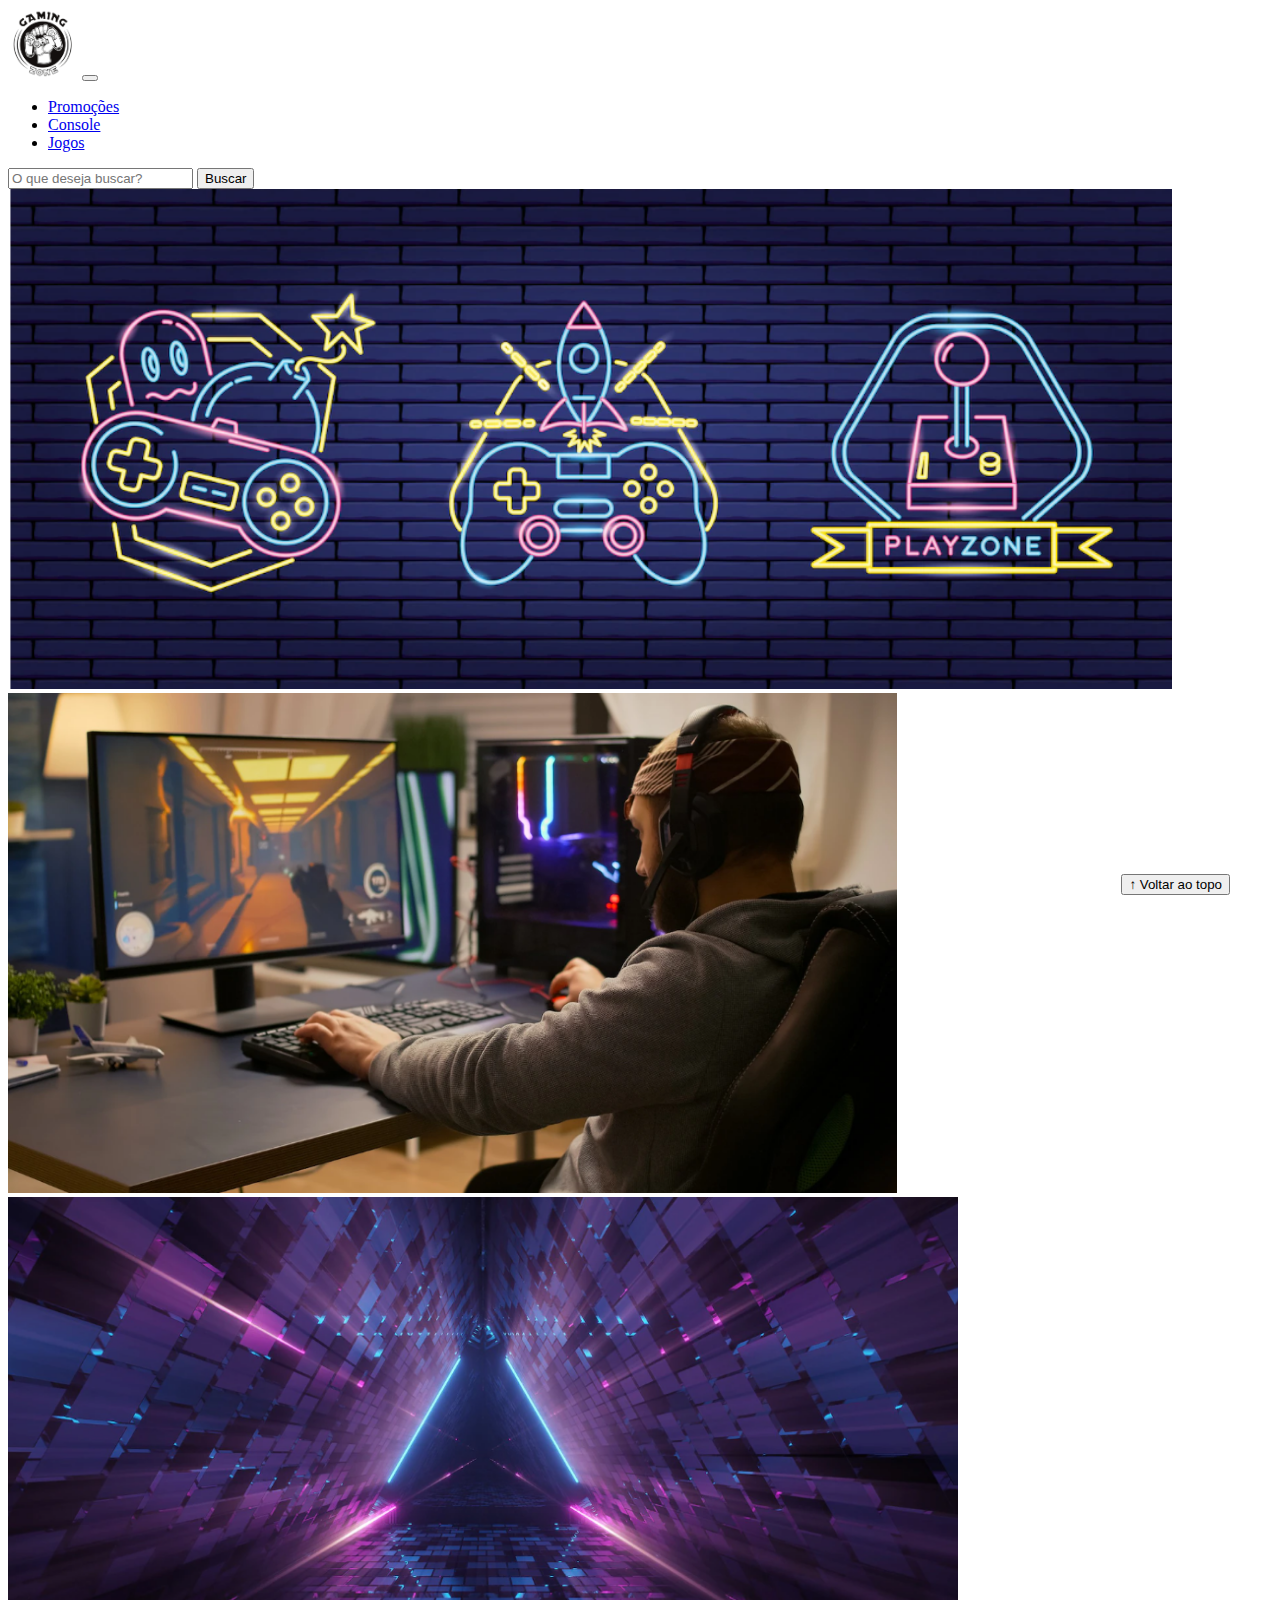
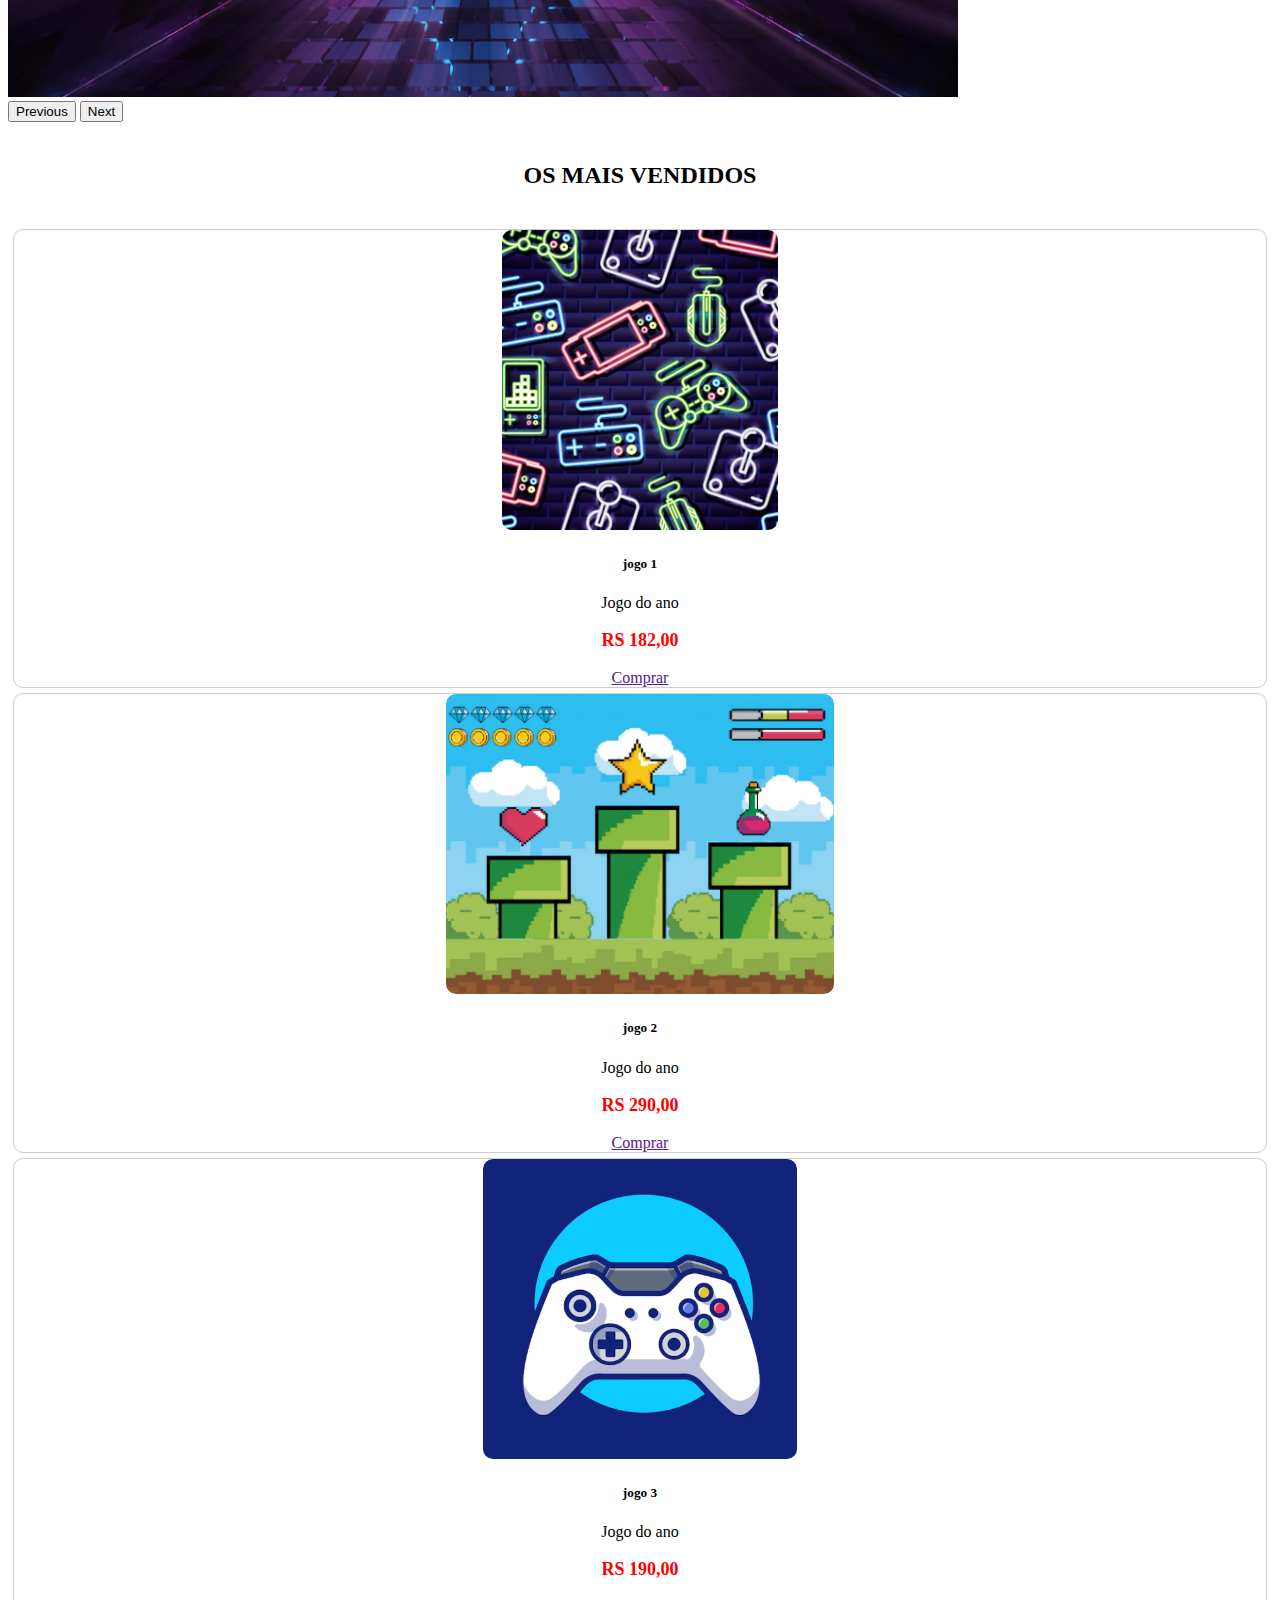
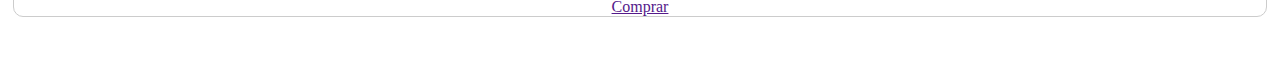
<file: index.html>
<!DOCTYPE html>
<html lang="pt-br">
  <head>
    <meta charset="UTF-8" />
    <meta http-equiv="X-UA-Compatible" content="IE=edge" />
    <meta name="viewport" content="width=device-width, initial-scale=1.0" />
    <title>LH Games</title>

    <link
      href="https://cdn.jsdelivr.net/npm/bootstrap@5.2.2/dist/css/bootstrap.min.css"
      rel="stylesheet"
      integrity="sha384-Zenh87qX5JnK2Jl0vWa8Ck2rdkQ2Bzep5IDxbcnCeuOxjzrPF/et3URy9Bv1WTRi"
      crossorigin="anonymous"
    />

    <link rel="stylesheet" href="css/estilo.css" />
  </head>

  <body>
    <header>
      <header>
        <nav class="navbar navbar-expand-lg">
          <div class="container-fluid">
            <a class="navbar- brand" href="index.html"><img src="img/logo.png" /></a>
            <button
              class="navbar-toggler"
              type="button"
              data-bs-
              toggle="collapse"
              data-bs-target="#navbarSupportedContent"
              aria-
              controls="navbarSupportedContent"
              aria-expanded="false"
              aria-label="Toggle navigation"
            >
              <span class="navbar-toggler-icon"></span>
            </button>
            <div class="collapse navbar-collapse" id="navbarSupportedContent">
              <ul class="navbar-nav me-auto mb-2 mb-lg-0">
                <li class="nav-item">
                  <a class="nav-link active" aria- current="page" href="#">Promoções</a>
                </li>
                <li class="nav-item">
                  <a class="nav-link" href="#">Console</a>
                </li>
                <li class="nav-item">
                  <a class="nav-link" href="#">Jogos</a>
                </li>
              </ul>
              <form class="d-flex" role="search">
                <input
                  class="form-control me- 2"
                  type="search"
                  placeholder="O que deseja buscar?"
                  aria-label="Search"
                />
                <button class="btn btn-outline- success" type="submit">Buscar</button>
              </form>
            </div>
          </div>
        </nav>
      </header>
    </header>

    <main>
      <section id="section-banners" class="container-fluid">
        <div id="carouselExampleControls" class="carousel slide" data-bs- ride="carousel">
          <div class="carousel-inner">
            <div class="carousel-item active" data-slide-to="0">
              <img src="img/banner1.PNG" class="d-block w- 100" alt="Venha comprar na nossa Loja" />
            </div>
            <div class="carousel-item" data-slide-to="1">
              <img src="img/banner2.PNG" class="d-block w- 100" alt="Promoção de produtos" />
            </div>
            <div class="carousel-item" data-slide-to="2">
              <img src="img/banner3.PNG" class="d-block w- 100" alt="Várias novidades de produtos" />
            </div>
          </div>
          <button
            class="carousel-control-prev"
            type="button"
            data-bs-
            target="#carouselExampleControls"
            data-bs-slide="prev"
          >
            <span class="carousel-control-prev-icon" aria-hidden="true"></span>
            <span class="visually-hidden">Previous</span>
          </button>
          <button
            class="carousel-control-next"
            type="button"
            data-bs-
            target="#carouselExampleControls"
            data-bs-slide="next"
          >
            <span class="carousel-control-next-icon" aria-hidden="true"></span>
            <span class="visually-hidden">Next</span>
          </button>
        </div>
      </section>
      <section id="section-vendidos" class="container-fluid">
        <h2>OS MAIS VENDIDOS</h2>
        <div class="card-group">
          <div class="card">
            <img src="img/jogo1.PNG" class="card-img-top" alt="Descrição da foto" />
            <div class="card-body">
              <h5 class="card-title">jogo 1</h5>
              <p class="card-text">Jogo do ano</p>
              <p class="preco">RS 182,00</p>
              <a class="btn btn-primary" href="" role="button">Comprar</a>
            </div>
          </div>
        </div>
        <div class="card-group">
          <div class="card">
            <img src="img/jogo2.PNG" class="card-img-top" alt="Descrição da foto" />
            <div class="card-body">
              <h5 class="card-title">jogo 2</h5>
              <p class="card-text">Jogo do ano</p>
              <p class="preco">RS 290,00</p>
              <a class="btn btn-primary" href="" role="button">Comprar</a>
            </div>
          </div>
        </div>
        <div class="card-group">
          <div class="card">
            <img src="img/jogo3.PNG" class="card-img-top" alt="Descrição da foto" />
            <div class="card-body">
              <h5 class="card-title">jogo 3</h5>
              <p class="card-text">Jogo do ano</p>
              <p class="preco">RS 190,00</p>
              <a class="btn btn-primary" href="" role="button">Comprar</a>
            </div>
          </div>
        </div>
      </section>
    </main>

    <footer>
      <p></p>
    </footer>

    <button id="voltar-topo" type="button" class="btn btn-outline-primary" onclick="topo()">
      &uarr; Voltar ao topo
    </button>

    <script
      src="https://cdn.jsdelivr.net/npm/bootstrap@5.2.2/dist/js/bootstrap.bundle.min.js"
      integrity="sha384-
OERcA2EqjJCMA+/3y+gxIOqMEjwtxJY7qPCqsdltbNJuaOe923+mo//f6V8Qbsw3"
      crossorigin="anonymous"
    ></script>
    <script src="js/script.js"></script>
  </body>
</html>
</file>
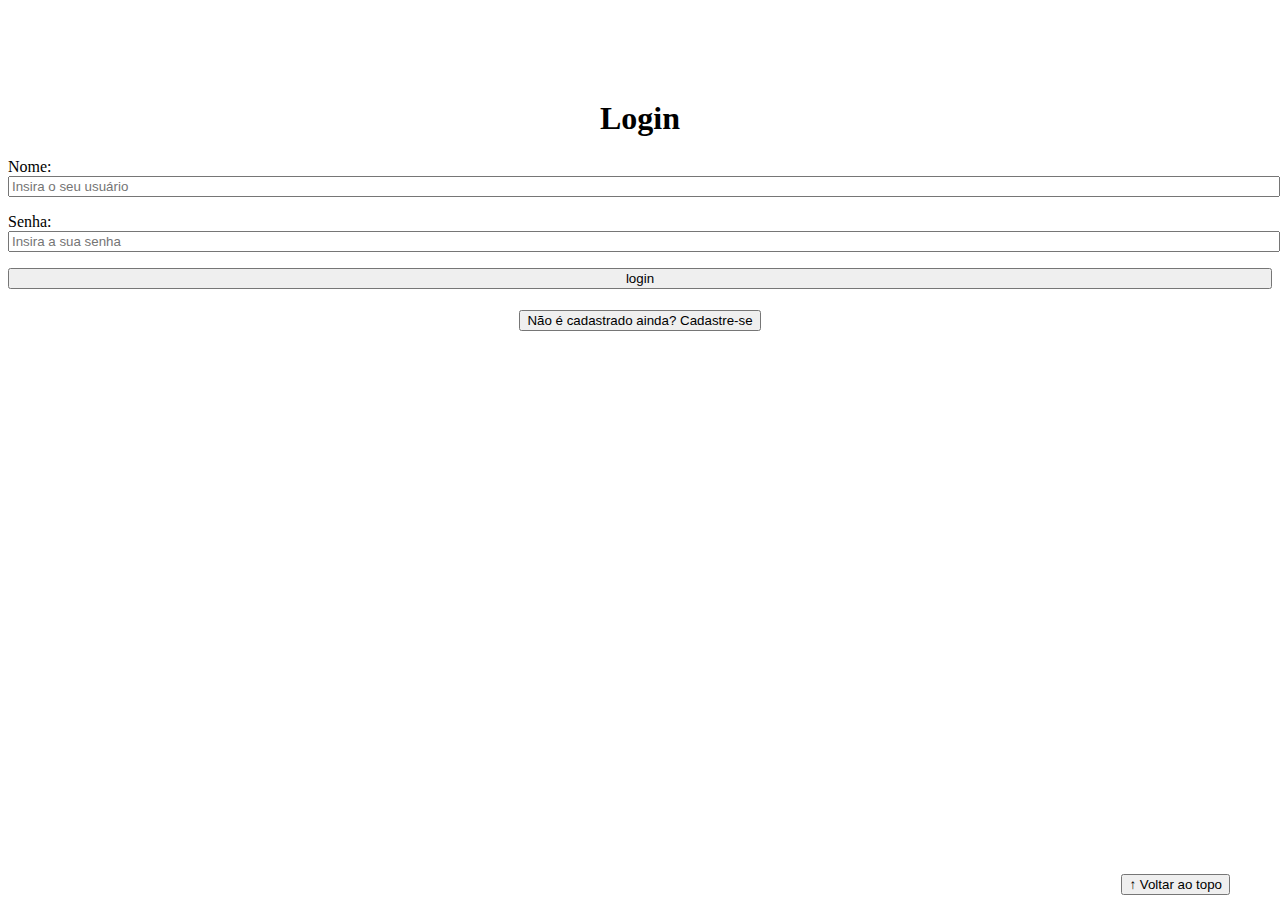
<file: login.html>
<!DOCTYPE html>
<html lang="pt-br">
  <head>
    <meta charset="UTF-8" />
    <meta http-equiv="X-UA-Compatible" content="IE=edge" />
    <meta name="viewport" content="width=device-width, initial-scale=1.0" />
    <title>LH Games - login</title>
    <link
      href="https://cdn.jsdelivr.net/npm/bootstrap@5.2.2/dist/css/bootstrap.min.css"
      rel="stylesheet"
      integrity="sha384-Zenh87qX5JnK2Jl0vWa8Ck2rdkQ2Bzep5IDxbcnCeuOxjzrPF/et3URy9Bv1WTRi"
      crossorigin="anonymous"
    />
    <link rel="stylesheet" href="css/estilo.css" />
  </head>

  <body>
    <header></header>

    <main>
      <section id="section-login">
        <h1>Login</h1>
        <div class="d-flex justify-content-center">
          <form method="post" action="" id="login">
            <p>
              <label for="usuario">Nome: </label>
              <input
                id="usuario"
                name="usuario"
                required="required"
                type="text"
                placeholder="Insira o seu usuário"
                class="form-control"
              />
            </p>
            <p>
              <label for="senha">Senha: </label>
              <input
                id="senha"
                name="senha"
                required="required"
                type="password"
                placeholder="Insira a sua senha"
                class="form-control"
              />
            </p>
            <p>
              <input
                type="button"
                value="login"
                class="btn btn-primary"
                id="bt-
                login"
                onclick="login()"
              />
            </p>
          </form>
        </div>
      </section>

      <section id="section-cadastro">
        <div id="botao-cadastrar">
          <button type="button" class="btn btn-info">Não é cadastrado ainda? Cadastre-se</button>
        </div>
        <div id="form-cadastrar">
          <h1>Criar minha conta</h1>
          <p>Informe os seus dados abaixo para criar sua conta.</p>

          <div class="d-flex justify-content-center">
            <form method="post" action="" id="login">
              <p>
                <label for="usuario">Usuário: </label>
                <input
                  id="usuario"
                  name="usuario"
                  required="required"
                  type="text"
                  placeholder="ex. nome de usuário"
                  class="form-control"
                />
              </p>
              <p>
                <label for="email">E-mail: </label>
                <input
                  id="email"
                  name="email"
                  required="required"
                  type="email"
                  placeholder="seu@email.com.br"
                  class="form-control"
                />
              </p>
              <p>
                <label for="senha">Senha: </label>
                <input
                  id="senha"
                  name="senha"
                  required="required"
                  type="password"
                  placeholder="mínimo de 6 caracteres"
                  class="form-control"
                />
              </p>
              <p>
                <input type="button" value="Cadastrar" class="btn btn-primary" id="bt-cadastrar" onclick="cadastro()" />
              </p>
            </form>
          </div>
        </div>
      </section>
    </main>

    <footer>
      <p></p>
    </footer>

    <button id="voltar-topo" type="button" class="btn btn-outline- primary" onclick="topo()">
      &uarr; Voltar ao topo
    </button>

    <script
      src="https://cdn.jsdelivr.net/npm/bootstrap@5.2.2/dist/js/bootstrap.bundle.min.js"
      integrity="sha384-OERcA2EqjJCMA+/3y+gxIOqMEjwtxJY7qPCqsdltbNJuaOe923+mo//f6V8Qbsw3"
      crossorigin="anonymous"
    ></script>
    <script src="js/script.js"></script>

    <script
      src="https://code.jquery.com/jquery-3.6.1.js"
      integrity="sha256-3zlB5s2uwoUzrXK3BT7AX3FyvojsraNFxCc2vC/7pNI="
      crossorigin="anonymous"
    ></script>
    <script type="text/javascript" src="js/jquery-script.js"></script>
  </body>
</html>
</file>
<file: css/estilo.css>
/*cabeçalho*/
header img {
  height: 70px;
  width: 70px;
}
/*Conteudo principal*/
#form-cadastrar {
  padding: 50px;
  display: block;
}
/*banner*/
#section-banners img {
  height: 500px;
}
/*Produtos vendidos*/
#section-vendidos {
  text-align: center;
}
#section-vendidos h2 {
  font-weight: bold;
  padding: 20px;
}
#section-vendidos img {
  height: 300px;
  border-radius: 10px;
}
#section-vendidos .card {
  margin: 5px;
  border: 1px solid #ccc;
  border-radius: 10px;
}
#section-vendidos .preco {
  color: red;
  font-size: 18px;
  font-weight: bold;
}

/*Rodapé*/
footer {
  position: relative;
  bottom: 0;
}
footer p {
  text-align: center;
  font-weight: bold;
  padding: 10px;
}
/*Botão Voltar topo*/
#voltar-topo {
  position: fixed;
  bottom: 5px;
  right: 50px;
}
/* página de login  */
#section-login {
  margin-top: 100px;
}
#section-login h1 {
  text-align: center;
}
#section-login input {
  width: 100%;
}
/* Formulário de cadastro*/
#section-cadastro {
  padding: 5px;
  text-align: center;
  background-color: #fff;
}
#form-cadastrar {
  padding: 50px;
  display: none;
}
</file>
